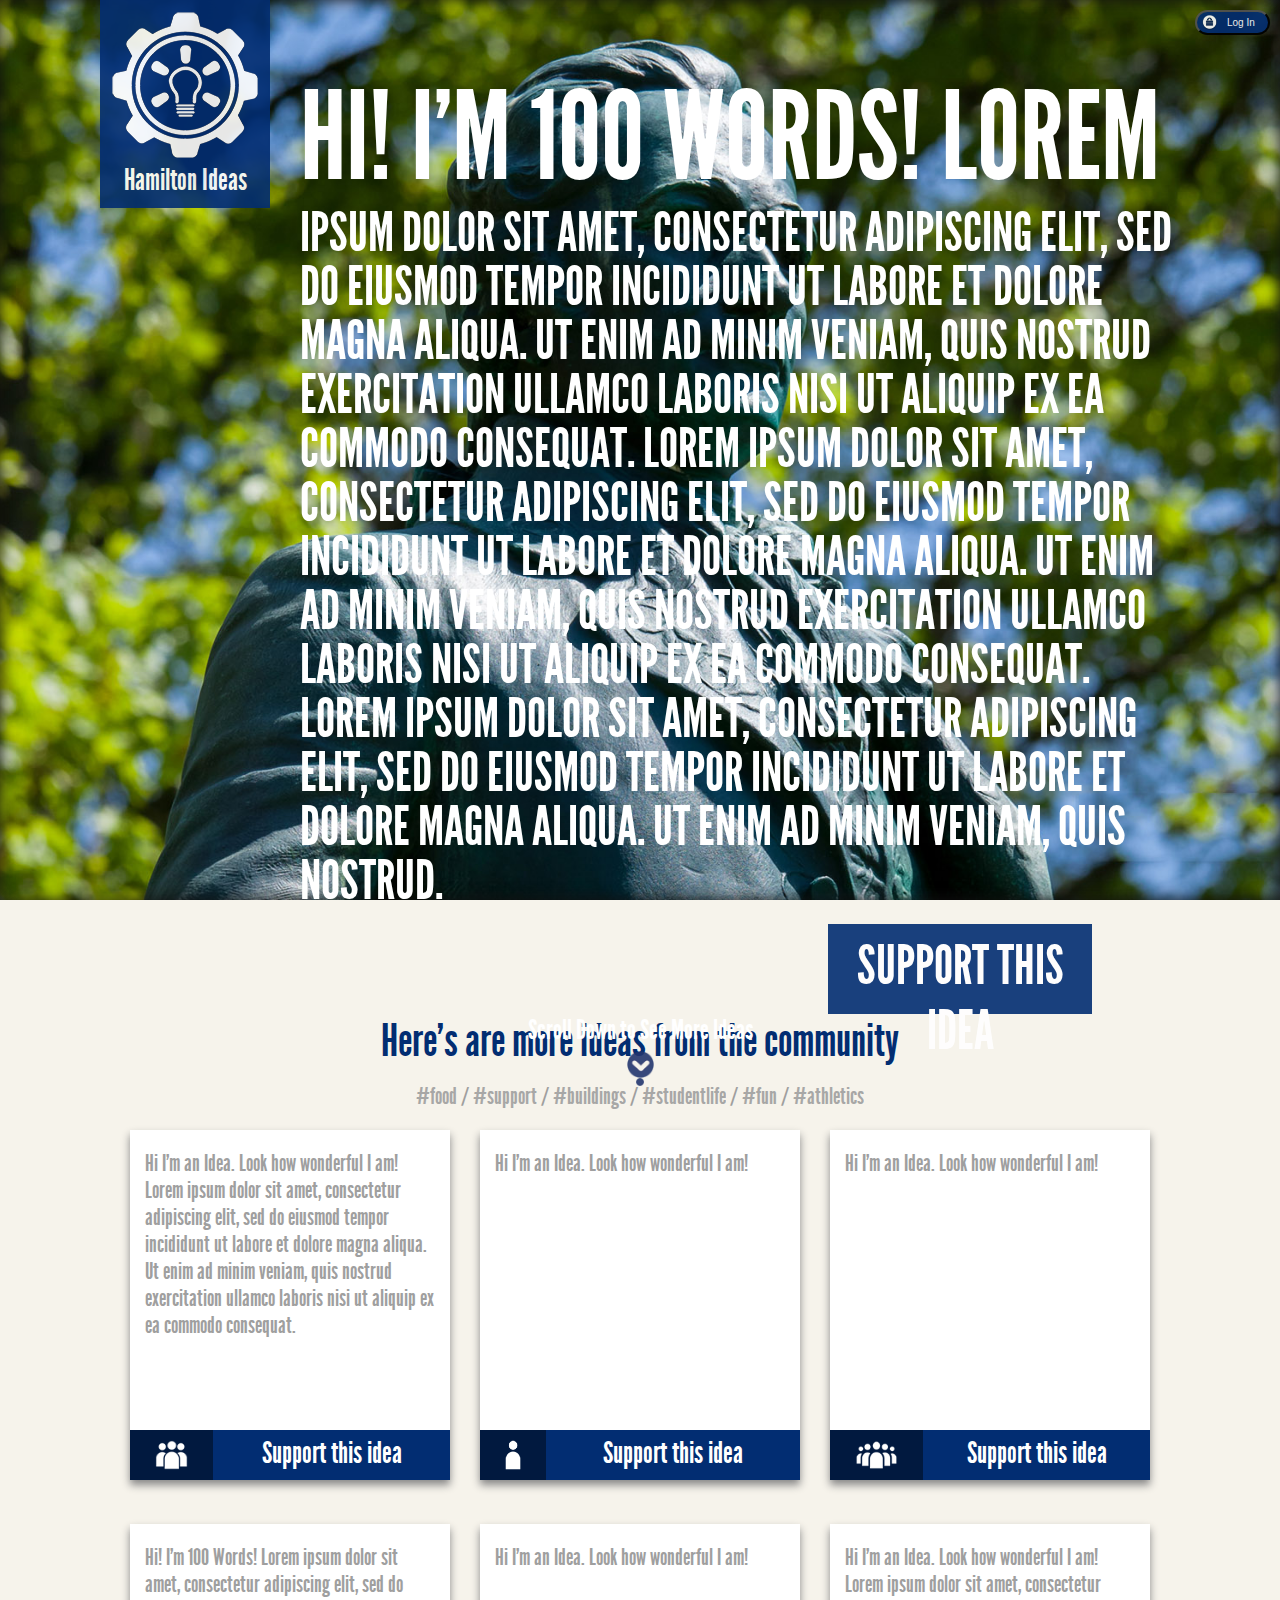
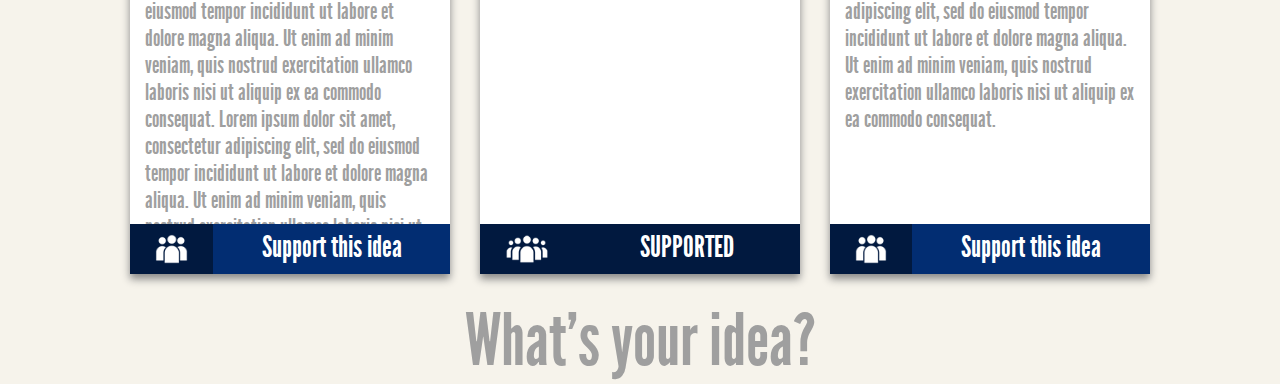
<file: frenzy/index.html>
<!DOCTYPE html PUBLIC "-//W3C//DTD XHTML 1.0 Transitional//EN" "http://www.w3.org/TR/xhtml1/DTD/xhtml1-transitional.dtd">
<html xmlns="http://www.w3.org/1999/xhtml">
<head>
<meta http-equiv="Content-Type" content="text/html; charset=utf-8" />
<title>Hamilton Ideas - What's Your Idea?</title>
<meta name="description" content="A crowd-sourced innovation platform aimed at improving the Hamilton College Community" />
<meta name="keywords" content="" />
<link rel="shortcut icon" href="favicon.ico" />
<!-- Style (First CSS Reset then Custom Style) -->
<link rel="stylesheet" media="screen" type="text/css" href="css/reset.css" />
<link rel="stylesheet" media="screen" type="text/css" href="css/style.css" />

<!-- Javascript -->
<!-- Including Jquery Library in Code -->
<script src="js/jquery.js"></script>
<script>
        $(document).ready(function () {
            $('div.support-txt').hover(function () {
                $(this).parent().parent().parent().css({'box-shadow' : '0px 0px 25px #888888' , 'transform' : 'scale(1.01)'});
            }, function () {
                $(this).parent().parent().parent().css({'box-shadow' : '0 5px .5em #888888' , 'transform' : 'scale(1.0)'});
            });
        });
</script>

</head>
<body>
	<div id="big">
		<div id="logo-block">
			<img src="img/logo.png" width="150px" alt="Hamilton Ideas" >
			<h1 id="idea-text"> Hamilton Ideas </h1>
		</div>
		<input type="submit" value="Log In" class="login" />
		<div id="first-contain">
			<h1 id="first-idea">Hi! I'm 100 Words! Lorem ipsum dolor sit amet, consectetur adipiscing elit, sed do eiusmod tempor incididunt ut labore et dolore magna aliqua. Ut enim ad minim veniam, quis nostrud exercitation ullamco laboris nisi ut aliquip ex ea commodo consequat. Lorem ipsum dolor sit amet, consectetur adipiscing elit, sed do eiusmod tempor incididunt ut labore et dolore magna aliqua. Ut enim ad minim veniam, quis nostrud exercitation ullamco laboris nisi ut aliquip ex ea commodo consequat. Lorem ipsum dolor sit amet, consectetur adipiscing elit, sed do eiusmod tempor incididunt ut labore et dolore magna aliqua. Ut enim ad minim veniam, quis nostrud.</h1>
			<a href="#">
				<div id="main-support">
					<h2>SUPPORT THIS IDEA</h2>
				</div>
			</a>
		</div>
		<h3 id="scroll"> Scroll Down to See More Ideas</h3>
		<img src="img/down1.png" alt="down" id="down"> <br />
		<img src="img/dot.png" alt="down" style="opacity:0.9;" width="8px">
		<br>
	</div>
	<h1 id="idea-head"> Here's are more ideas from the community </h1>
	<h4 id="sort-box">
		<a href="" class="sort">#food</a> /
		<a href="" class="sort">#support</a> /
		<a href="" class="sort">#buildings</a> /
		<a href="" class="sort">#studentlife</a> /
		<a href="" class="sort">#fun</a> /
		<a href="" class="sort">#athletics</a>
	</h4>
	<div id="idea-container">
		<div class="idea-box">
			<p> Hi I'm an Idea. Look how wonderful I am! Lorem ipsum dolor sit amet, consectetur adipiscing elit, sed do eiusmod tempor incididunt ut labore et dolore magna aliqua. Ut enim ad minim veniam, quis nostrud exercitation ullamco laboris nisi ut aliquip ex ea commodo consequat.</p>
			<div class="support-contain">
				<div class="support-dudes">
					<img src="img/dudes-some.png" alt="Some Support" height="30px" >
				</div>
				<a class="support" href="#"> 
					<div class="support-txt">Support this idea </div>
				</a>
			</div>
		</div>
		<div class="idea-box">
			<p> Hi I'm an Idea. Look how wonderful I am!</p>
			<div class="support-contain">
				<div class="support-dudes">
					<img src="img/dudes-solo.png" alt="A Little Support" height="30px;" >
				</div>
				<a class="support" href="#"> 
					<div class="support-txt">Support this idea </div>
				</a>
			</div>
		</div>
		<div class="idea-box">
			<p> Hi I'm an Idea. Look how wonderful I am!</p>
			<div class="support-contain">
				<div class="support-dudes">
					<img src="img/dudes-many.png" alt="Lots of Support" height="30px" >
				</div>
				<a class="support" href="#"> 
					<div class="support-txt">Support this idea </div>
				</a>
			</div>
		</div>
		<div class="idea-box">
			<p> Hi! I'm 100 Words! Lorem ipsum dolor sit amet, consectetur adipiscing elit, sed do eiusmod tempor incididunt ut labore et dolore magna aliqua. Ut enim ad minim veniam, quis nostrud exercitation ullamco laboris nisi ut aliquip ex ea commodo consequat. Lorem ipsum dolor sit amet, consectetur adipiscing elit, sed do eiusmod tempor incididunt ut labore et dolore magna aliqua. Ut enim ad minim veniam, quis nostrud exercitation ullamco laboris nisi ut aliquip ex ea commodo consequat. Lorem ipsum dolor sit amet, consectetur adipiscing elit, sed do eiusmod tempor incididunt ut labore et dolore magna aliqua. Ut enim ad minim veniam, quis nostrud.</p>
			<div class="support-contain">
				<div class="support-dudes">
					<img src="img/dudes-some.png" alt="Some Support" height="30px" >
				</div>
				<a class="support" href="#"> 
					<div class="support-txt">Support this idea </div>
				</a>
			</div>
		</div>
		<div class="idea-box">
			<p> Hi I'm an Idea. Look how wonderful I am!</p>
			<div class="support-contain">
				<div class="support-dudes">
					<img src="img/dudes-many.png" alt="Lots of Support" height="30px" >
				</div>
				<a class="support" href="#"> 
					<div class="supported">SUPPORTED</div>
				</a>
			</div>
		</div>
		<div class="idea-box">
			<p> Hi I'm an Idea. Look how wonderful I am! Lorem ipsum dolor sit amet, consectetur adipiscing elit, sed do eiusmod tempor incididunt ut labore et dolore magna aliqua. Ut enim ad minim veniam, quis nostrud exercitation ullamco laboris nisi ut aliquip ex ea commodo consequat.</p>
			<div class="support-contain">
				<div class="support-dudes">
					<img src="img/dudes-some.png" alt="Some Support" height="30px" >
				</div>
				<a class="support" href="#"> 
					<div class="support-txt">Support this idea </div>
				</a>
			</div>
		</div>
	</div>
	<p id="close-top"> What's your idea?</p>
</body>
</html>
</file>
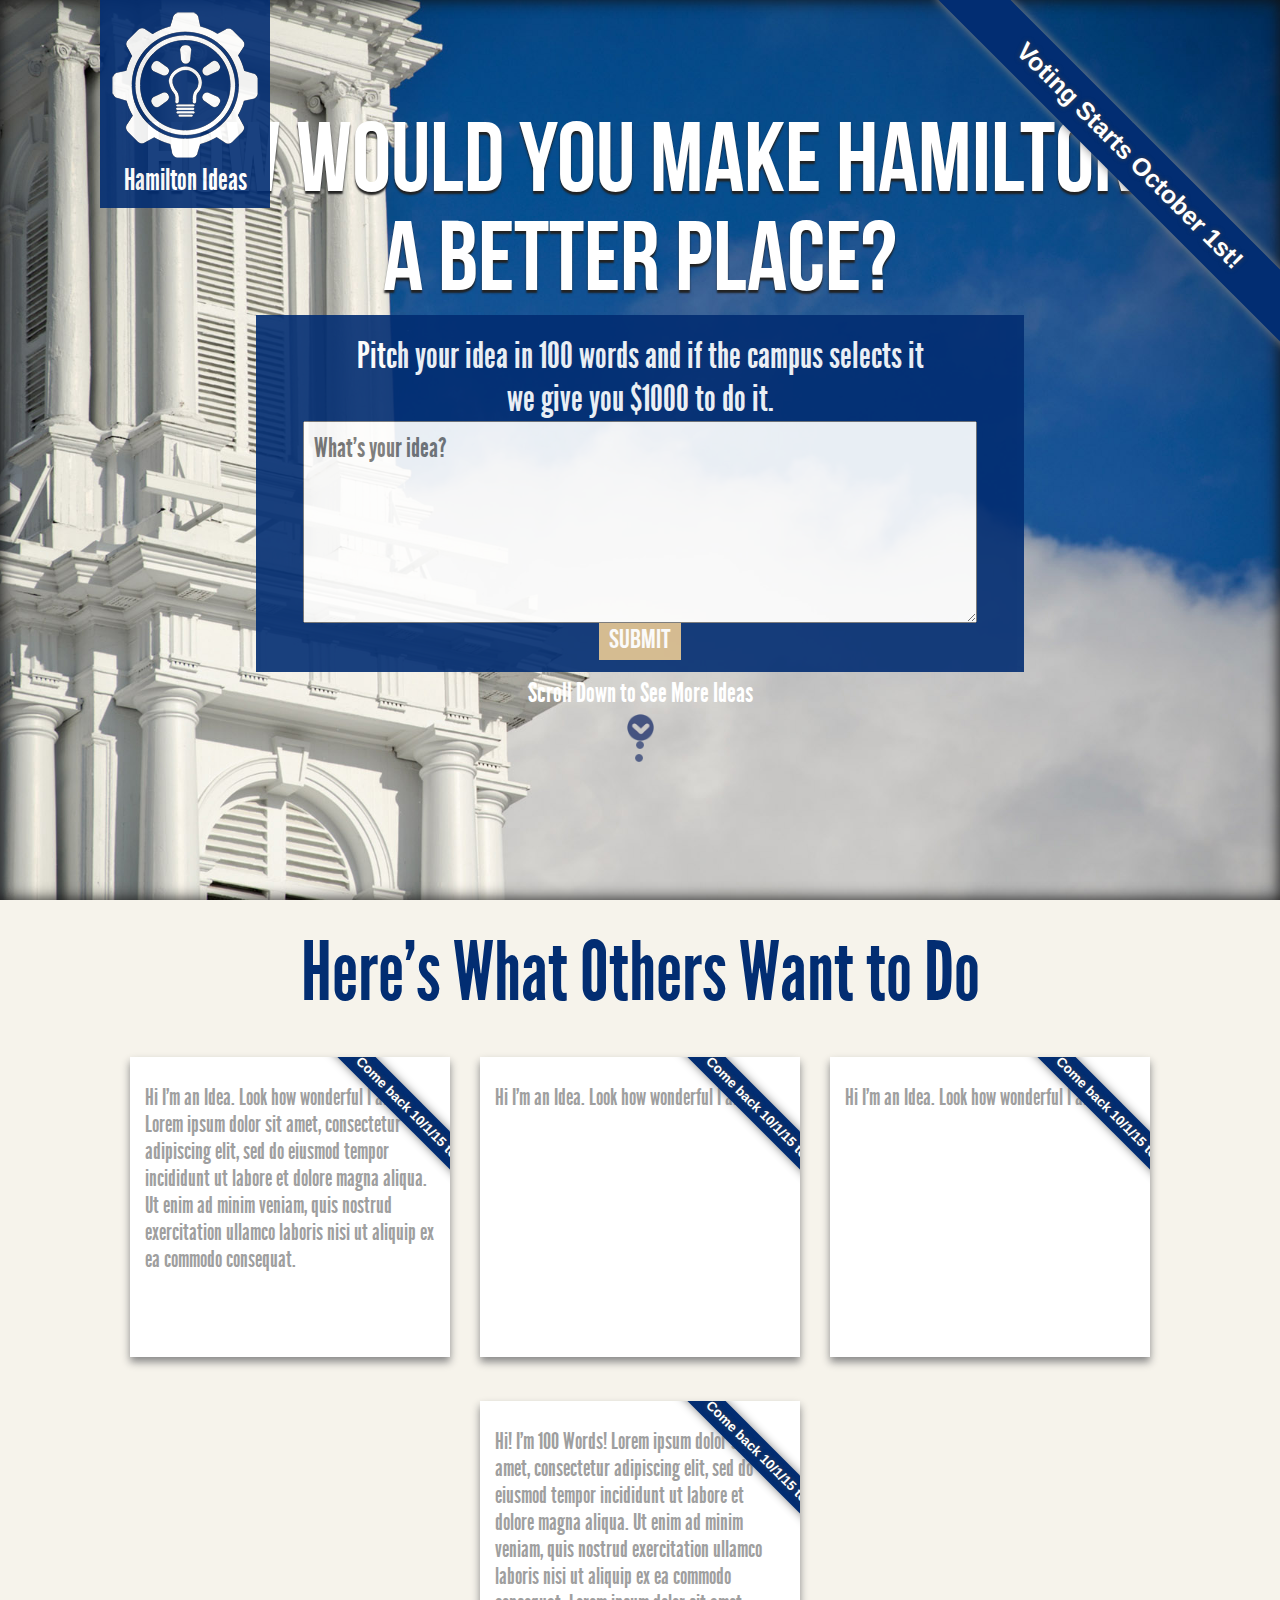
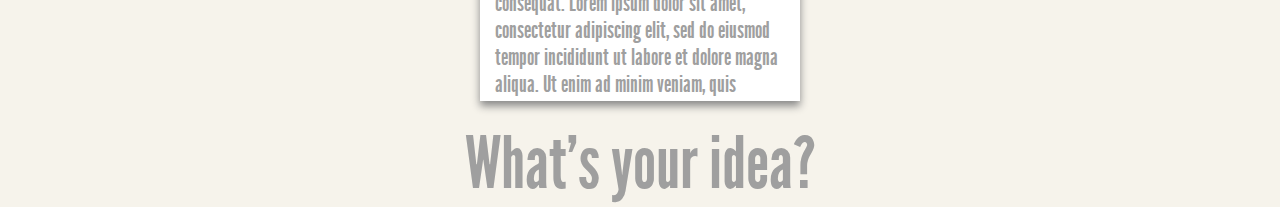
<file: submission/index.html>
<!DOCTYPE html PUBLIC "-//W3C//DTD XHTML 1.0 Transitional//EN" "http://www.w3.org/TR/xhtml1/DTD/xhtml1-transitional.dtd">
<html xmlns="http://www.w3.org/1999/xhtml">
<head>
<meta http-equiv="Content-Type" content="text/html; charset=utf-8" />
<title>Hamilton Ideas - What's Your Idea?</title>
<meta name="description" content="A crowd-sourced innovation platform aimed at improving the Hamilton College Community" />
<meta name="keywords" content="" />
<link rel="shortcut icon" href="favicon.ico" />
<!-- Style -->
<link rel="stylesheet" media="screen" type="text/css" href="css/reset.css" />
<link rel="stylesheet" media="screen" type="text/css" href="css/style.css" />

<!-- Javascript -->
</head>
<body>
	<div id="big">
	<div class="ribbon">
		<p>Voting Starts October 1st!</p>
	</div>
		<div id="logo-block">
			<img src="img/logo.png" width="150px" alt="Hamilton Ideas" >
			<h1 id="idea-text"> Hamilton Ideas </h1>
		</div>
		<h1 id="call"> How would you make Hamilton <br/> a better place? </h1>
		<div id="sub-box">
			<h2 id="pitch">Pitch your idea in 100 words and if the campus selects it <br/>we give you $1000 to do it.</h2>
			<form>
				<textarea name="idea" id="idea-input" placeholder="What's your idea?"></textarea><br />
				<input id="idea-submit" type="submit">
			</form>
		</div>
		<h3 id="scroll"> Scroll Down to See More Ideas</h3>
		<img src="img/down1.png" alt="down" id="down"> <br />
		<img src="img/dot.png" alt="down" style="opacity:0.7;" width="8px">
		<br>
		<img src="img/dot.png" alt="down" style="opacity:0.7; margin-left:-3px; margin-top:5px;" width="8px">
	</div>
	<h1 id="idea-head"> Here's What Others Want to Do </h1>
	<div id="idea-container">
		<div class="idea-box">
			<div class="ribbon-box">
				<p>Come back 10/1/15 to Vote!</p>
			</div>
			<p> Hi I'm an Idea. Look how wonderful I am! Lorem ipsum dolor sit amet, consectetur adipiscing elit, sed do eiusmod tempor incididunt ut labore et dolore magna aliqua. Ut enim ad minim veniam, quis nostrud exercitation ullamco laboris nisi ut aliquip ex ea commodo consequat.</p>
		</div>
		<div class="idea-box">
			<div class="ribbon-box">
				<p>Come back 10/1/15 to Vote!</p>
			</div>
			<p> Hi I'm an Idea. Look how wonderful I am!</p>
		</div>
		<div class="idea-box">
			<div class="ribbon-box">
				<p>Come back 10/1/15 to Vote!</p>
			</div>
			<p> Hi I'm an Idea. Look how wonderful I am!</p>
		</div>
		<div class="idea-box">
			<div class="ribbon-box">
				<p>Come back 10/1/15 to Vote!</p>
			</div>
			<p> Hi! I'm 100 Words! Lorem ipsum dolor sit amet, consectetur adipiscing elit, sed do eiusmod tempor incididunt ut labore et dolore magna aliqua. Ut enim ad minim veniam, quis nostrud exercitation ullamco laboris nisi ut aliquip ex ea commodo consequat. Lorem ipsum dolor sit amet, consectetur adipiscing elit, sed do eiusmod tempor incididunt ut labore et dolore magna aliqua. Ut enim ad minim veniam, quis nostrud exercitation ullamco laboris nisi ut aliquip ex ea commodo consequat. Lorem ipsum dolor sit amet, consectetur adipiscing elit, sed do eiusmod tempor incididunt ut labore et dolore magna aliqua. Ut enim ad minim veniam, quis nostrud.</p>
		</div>
	</div>
	<p id="close-top"> What's your idea?</p>
</body>
</html>
</file>
<file: frenzy/css/style.css>
@charset "utf-8";
/* Hamilton Ideas Styles */
/* Fonts */
@font-face {
	font-family: 'LeagueGothicRegular';
	src: url('../fonts/leauge/league_gothic-webfont.eot');
	src: local('☺'), url('../fonts/leauge/league_gothic-webfont.woff') format('woff'), url('../fonts/leauge/league_gothic-webfont.ttf') format('truetype'), url('../fonts/leauge/league_gothic-webfont.svg#webfontbtEBrCeC') format('svg');
	font-weight: normal;
	font-style: normal;
}
@font-face {
	font-family: 'Bebas';
	src: url('../fonts/BebasNeue-Bold.otf');
	font-weight: normal;
	font-style: normal;
}
/* General Styles */
body {
	background-color:#f6f3eb;
	width: 100%;
    overflow-x: hidden;
	text-align:center;
}
/* Body Styles */
#logo-block{
	float:left;
	margin:0 100px;
	padding:10px 10px;
	background-color:#022d72;
	opacity:0.9;
	text-align:center;
	position:absolute;
}
#idea-text{
	font-family:'LeagueGothicRegular', Verdana, Geneva, sans-serif;
	color:#FFF;
	font-size:30px;
}
#big{
	Width:100%;
	Height: 100vh;
	background-attachment: fixed;
	background-position: center center;
	background-size: cover;
	box-shadow: inset 0 0 1em #111;
	background-image: url( '../img/bg2.jpg' );
	text-align:center;
	position:relative;
}
.login{
	position:absolute;
	right:10px;
	top:10px;
	background:url('../img/btn-login.png') no-repeat 5px 3px #022d72;
	width: 75px;
	cursor:pointer;
	border-radius:25px;
	padding:5px 0 5px 0;
	color:White;
	font-size:10px;
	text-align:left;
	text-indent:30px;
	display:block;
	margin:0 auto;
	opacity:0.9;
 
  /* Animations: */
  -webkit-transition-timing-function: ease-in-out;
  -webkit-transition-duration: .4s;
  -webkit-transition-property: all;
  
  -moz-transition-timing-function: ease-in-out;
  -moz-transition-duration: .4s;
  -moz-transition-property: all;
}
.login:hover {
  background-image: url('../img/btn-login-hover.png');
  background-position: 50px 3px;
  text-indent: 15px;  
  opacity:1.0;
}
/* Rest of Page CSS */
#first-contain{
	text-align:left;
	max-width:70%;
	display:inline-block;
	float:left;
	margin-left:300px;
	margin-right:100px !important;
}
#first-idea{
	padding-top:8vh;
	font-size:6vh;
	color:#FFF;
	font-family:'LeagueGothicRegular', Verdana, Geneva, sans-serif;
	display:inline-block;
	text-transform:uppercase;
	line-height:6vh;
	padding-bottom:15px;
}
#first-idea:first-line{
	font-size:13.5vh;
	line-height:15vh;
}
#main-support{
	width:30%;
	height:10vh;
	opacity:0.9;
	background-color:#022d72;
	float:right;
	margin-right:10%;
	text-align:center;
	transition: all .2s ease-in-out;
}
#main-support h2{
	color:#FFF;
	font-family:'LeagueGothicRegular', Verdana, Geneva, sans-serif;
	font-size:6vh;
	padding-top:10px;
}
#main-support:hover{
	opacity:1.0;
}
/* Scroll Down Message Styles */
#scroll{
	font-family:'LeagueGothicRegular', Verdana, Geneva, sans-serif;
	color:#FFF;
	font-size:3vh;
	margin:15px 0 5px 0;
	clear:both;
}
#down{
	opacity:0.9;
	height:3vh;
}
/* Idea Display CSS */
#idea-head{
	margin:15px;
	font-family:'LeagueGothicRegular', Verdana, Geneva, sans-serif;
	color:#022d72;
	font-size:5vh;
}
#sort-box{
	font-family:'LeagueGothicRegular', Verdana, Geneva, sans-serif;
	color:#9f9f9f;
	font-size:2.5vh;
}
#sort-box a{
	text-decoration:none;
	color:#9f9f9f;
	opacity:0.9;
	transition: all .2s ease-in-out;
}
#sort-box a:hover{
	opacity:1.0;
	color:#022d72;
}
#idea-container{
	float:center; 
	margin:0 auto;
	text-align:center;
}
.idea-box{
	width:25%;
	margin:20px 1%;
	background-color:#FFF;
	height:350px;
	display:inline-block;
	box-shadow: 0 5px .5em #888888;
	text-align:left;
	overflow: hidden;
	position:relative;
	transition: all .2s ease-in-out;
}
.idea-box p{
	margin:20px 15px 0 15px;
	font-family:'LeagueGothicRegular', Verdana, Geneva, sans-serif;
	color:#9f9f9f;
	font-size:2.5vh;
}
/* Support Me Button CSS */
.support-contain{
	height:50px;
	width:100%;
	background-color:#022d72;
	position:absolute;
	bottom:0;
	text-align:center;
}
.support-dudes{
	padding:10px 25px;
	float:left;
	background-color:#01193F;
}
.support{
	color:#FFF;
	font-family:'LeagueGothicRegular', Verdana, Geneva, sans-serif;
	font-size:30px;
	text-decoration:none;
}
.support div{
	padding:5px 0;
	transition: all .2s ease-in-out;
}
.supported{
	background-color:#01193F;
	height:100%;
}
#close-top{
	font-size:8vh;
	font-family:'LeagueGothicRegular', Verdana, Geneva, sans-serif;
	color:#9f9f9f;
}
</file>
<file: submission/css/style.css>
@charset "utf-8";
/* Hamilton Ideas Styles */
/* Fonts */
@font-face {
	font-family: 'LeagueGothicRegular';
	src: url('../fonts/leauge/league_gothic-webfont.eot');
	src: local('☺'), url('../fonts/leauge/league_gothic-webfont.woff') format('woff'), url('../fonts/leauge/league_gothic-webfont.ttf') format('truetype'), url('../fonts/leauge/league_gothic-webfont.svg#webfontbtEBrCeC') format('svg');
	font-weight: normal;
	font-style: normal;
}
@font-face {
	font-family: 'Bebas';
	src: url('../fonts/BebasNeue-Bold.otf');
	font-weight: normal;
	font-style: normal;
}
/* General Styles */
body {
	background-color:#f6f3eb;
	width: 100%;
    overflow-x: hidden;
	text-align:center;
}
/* Body Styles */
#logo-block{
	float:left;
	margin:0 100px;
	padding:10px 10px;
	background-color:#022d72;
	opacity:0.9;
	text-align:center;
	position:absolute;
}
#idea-text{
	font-family:'LeagueGothicRegular', Verdana, Geneva, sans-serif;
	color:#FFF;
	font-size:30px;
}
#big{
	Width:100%;
	Height: 100vh;
	background-attachment: fixed;
	background-position: center center;
	background-size: cover;
	box-shadow: inset 0 0 1em #111;
	background-image: url( '../img/bg.jpg' );
	text-align:center;
	position:relative;
}
/* Ribbon Styles */
.ribbon {
  background-color: #022d72;
  overflow: hidden;
  white-space: nowrap;
  width:500px;
  /* top Right corner */
  position: absolute;
  right: -100px;
  top: 130px;
  /* 45 deg ccw rotation */
  -webkit-transform: rotate(45deg);
     -moz-transform: rotate(45deg);
      -ms-transform: rotate(45deg);
       -o-transform: rotate(45deg);
          transform: rotate(45deg);
  /* shadow */
  -webkit-box-shadow: 0 0 10px #888;
     -moz-box-shadow: 0 0 10px #888;
          box-shadow: 0 0 10px #888;
}
.ribbon p {
  color: #fff;
  display: block;
  font: bold 81.25% 'Helvetica Neue', Helvetica, Arial, sans-serif;
  margin: 1px 0;
  padding: 10px 50px;
  text-align: center;
  text-decoration: none;
  font-size:25px;
  /* shadow */
  text-shadow: 0 0 5px #444;
}
/* Rest of Page CSS */
#call{
	padding-top:13vh;
	font-size:11vh;
	color:#FFF;	
	text-transform:uppercase; 
	font-family:'Bebas', Verdana, Geneva, sans-serif;
	text-shadow: 0 3px 2px #222;
}
#sub-box{
	width:60%;
	background-color:#022d72;
	margin:0 auto;
	opacity:0.9;
	text-align:center;
	padding-bottom:12px;
}
#pitch{
	opacity: 1.0;
	text-align:center;
	padding-top:20px;
	font-family:'LeagueGothicRegular', Verdana, Geneva, sans-serif;
	font-size:4vh;
	color:#fff;
}
#idea-input{
	float:center;
	margin:0 auto;
	width:85%;
	height:20vh;
	padding:10px;
	font-size:3vh;
	font-family:'LeagueGothicRegular', Verdana, Geneva, sans-serif;
	color:#010C1F;
}
#mail{
	width:85%;
	font-size:3vh;
	font-family:'LeagueGothicRegular', Verdana, Geneva, sans-serif;
	padding:0 9px;
	margin-bottom:1.5vh;
	color:#010C1F;
}
#idea-submit{
	background-color:#d6ba8b;
	padding: 5px 10px;
	font-family:'Bebas', Verdana, Geneva, sans-serif;
	color:#FFF;
	font-size:3vh;
	text-decoration:none;
	border:none;
	cursor:pointer;
	transition: all .2s ease-in-out;
}
#idea-submit:hover{
	cursor:pointer;
	color:#010C1F;
}
/* Scroll Down Message Styles */
#scroll{
	font-family:'LeagueGothicRegular', Verdana, Geneva, sans-serif;
	color:#FFF;
	font-size:3vh;
	margin:5px 0 5px 0;
}
#down{
	opacity:0.8;
	height:3vh;
}
/* Idea Display CSS */
#idea-head{
	margin:25px 15px 15px 15px;
	font-family:'LeagueGothicRegular', Verdana, Geneva, sans-serif;
	color:#022d72;
	font-size:9vh;
}
#idea-container{
	float:center; 
	margin:0 auto;
	text-align:center;
}
.idea-box{
	width:25%;
	margin:20px 1%;
	background-color:#FFF;
	height:300px;
	display:inline-block;
	box-shadow: 0 5px .5em #888888;
	text-align:left;
	overflow: hidden;
}
.idea-box p{
	margin:0 15px;
	font-family:'LeagueGothicRegular', Verdana, Geneva, sans-serif;
	color:#9f9f9f;
	font-size:2.5vh;
}
/* Box Ribbon Styles */
.ribbon-box {
  background-color: #022d72;
  overflow: hidden;
  white-space: nowrap;
  /* top left corner */
  position: relative;
  right: -130px;
  top: 50px;
  /* 45 deg ccw rotation */
  -webkit-transform: rotate(45deg);
     -moz-transform: rotate(45deg);
      -ms-transform: rotate(45deg);
       -o-transform: rotate(45deg);
          transform: rotate(45deg);
  /* shadow */
  -webkit-box-shadow: 0 0 10px #888;
     -moz-box-shadow: 0 0 10px #888;
          box-shadow: 0 0 10px #888;
}
.ribbon-box p {
  color: #fff;
  display: block;
  font: bold 81.25% 'Helvetica Neue', Helvetica, Arial, sans-serif;
  margin: 1px 0;
  padding: 5px 15px;
  text-align: center;
  text-decoration: none;
  font-size:1.5vh;
  /* shadow */
  text-shadow: 0 0 5px #444;
}
#close-top{
	font-size:8vh;
	font-family:'LeagueGothicRegular', Verdana, Geneva, sans-serif;
	color:#9f9f9f;
}
/* Modal Window Styling */
.popup{
	display:none;
	padding:10px;
	background-color:#022d72;
	opacity:0.9;
}
.popupContainer{
	background-color:#FFF;
	color:#010C1F;
	padding: 35px;
	min-width:200px;
	/*box-shadow: 0 0 25px 5px #022d72; */
	font-size:4vh;
	font-family:'LeagueGothicRegular', Verdana, Geneva, sans-serif;
}
.popupContainer h1{
	padding-bottom:20px;
}
.popClose{
	margin:10px auto 0 auto;
	background-color:#d6ba8b;
	color:#FFF;
	padding:5px 10px;
	cursor:pointer;
}
</file>
